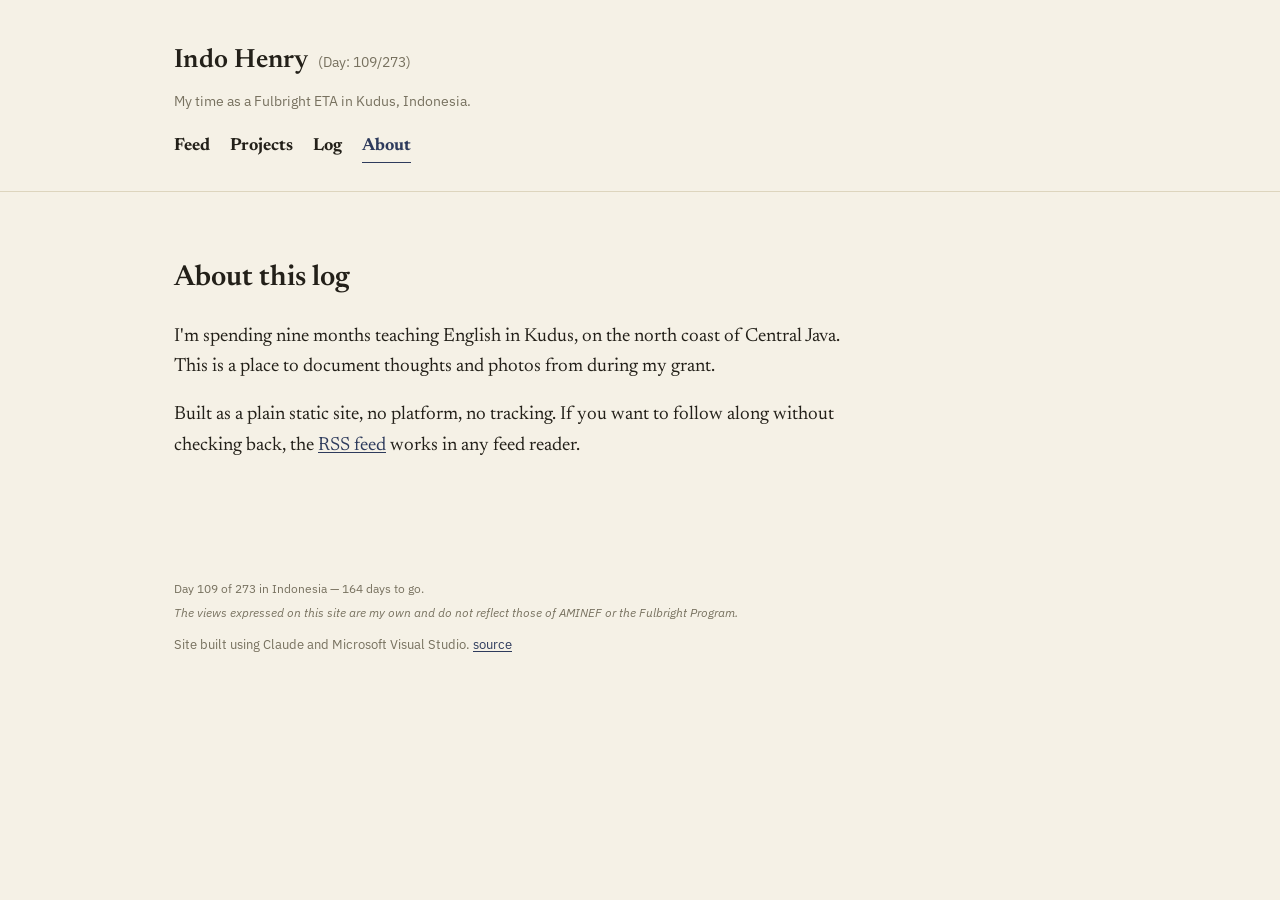
<file: about.html>
<!DOCTYPE html>
<html lang="en">
<head>
<meta charset="UTF-8">
<meta name="viewport" content="width=device-width, initial-scale=1.0">
<title>About — Indo Henry</title>
<link rel="stylesheet" href="style.css">
</head>
<body>

<header class="site-head">
  <div class="site-head-inner">
    <a class="site-title" href="index.html">Indo Henry</a>
    <p class="site-tagline">My time as a Fulbright ETA in Kudus, Indonesia.</p>
    <nav class="site-nav">
      <a href="index.html">Feed</a>
      <a href="projects.html">Projects</a>
      <a href="log.html">Log</a>
      <a href="about.html" class="active">About</a>
    </nav>
  </div>
</header>

<main class="page">
  <article class="post-full">
    <h1>About this log</h1>
    <p>
      I'm spending nine months teaching English in Kudus, on the north coast of
      Central Java. This is a place to document thoughts and photos from during my grant.
    </p>
    <p>
      Built as a plain static site, no platform, no tracking. If you want to
      follow along without checking back, the <a href="feed.xml">RSS feed</a>
      works in any feed reader.
    </p>
  </article>
</main>

<footer class="site-foot">
  <p id="days-tracker" class="days-tracker"></p>
  <p class="disclaimer">The views expressed on this site are my own and do not reflect those of AMINEF or the Fulbright Program.</p>
  <p>Site built using Claude and Microsoft Visual Studio. <a href="https://github.com/">source</a></p>
</footer>

<script src="days-tracker.js"></script>
</body>
</html>
</file>
<file: style.css>
@import url('https://fonts.googleapis.com/css2?family=Newsreader:ital,opsz,wght@0,6..72,400;0,6..72,500;0,6..72,600;1,6..72,400&family=IBM+Plex+Sans:wght@400;500&display=swap');

:root {
  --bg: #F5F1E6;
  --paper: #FBF8F0;
  --ink: #232019;
  --muted: #77715F;
  --indigo: #2E3B5C;
  --paddy: #4B6B4F;
  --rule: #DDD5BE;
  --serif: "Newsreader", "Iowan Old Style", "Palatino Linotype", Georgia, serif;
  --sans: "IBM Plex Sans", -apple-system, BlinkMacSystemFont, "Segoe UI", sans-serif;
}

* { box-sizing: border-box; }

html { -webkit-text-size-adjust: 100%; }

body {
  margin: 0;
  background: var(--bg);
  color: var(--ink);
  font-family: var(--serif);
  font-size: 19px;
  line-height: 1.6;
}

a {
  color: var(--indigo);
  text-decoration-thickness: 1px;
  text-underline-offset: 2px;
}
a:hover { color: var(--paddy); }

/* ---------- Header ---------- */

.site-head {
  border-bottom: 1px solid var(--rule);
  padding: 2.5rem 0 1.75rem;
}

.header-subscribe-form { 
  display: flex; 
  gap: 0.5rem; 
  margin: 0.75rem 0 1.25rem; } 
  
.header-subscribe-form input[type="email"] { font-family: var(--sans); font-size: 0.85rem; padding: 0.35rem 0.6rem; border: 1px solid var(--rule); border-radius: 3px; background: var(--paper); color: var(--ink); width: 200px; } .header-subscribe-form input[type="submit"] { font-family: var(--sans); font-size: 0.85rem; padding: 0.35rem 0.8rem; border: 1px solid var(--indigo); border-radius: 3px; background: transparent; color: var(--indigo); cursor: pointer; } .header-subscribe-form input[type="submit"]:hover { background: var(--indigo); color: var(--paper); }

.site-head-inner {
  max-width: 980px;
  margin: 0 auto;
  padding: 0 1.5rem;
}

/* Homepage only: line the header up with the post text instead of the date column */
body:has(.main-layout) .site-head-inner {
  padding-left: 8rem;
}

@media (max-width: 560px) {
  body:has(.main-layout) .site-head-inner {
    padding-left: 1.5rem;
  }
}

.site-title {
  font-family: var(--serif);
  font-size: 1.65rem;
  font-weight: 600;
  color: var(--ink);
  text-decoration: none;
  letter-spacing: 0.01em;
}
.site-title:hover { color: var(--indigo); }

.site-day-count {
  font-family: var(--sans);
  font-size: 0.85rem;
  color: var(--muted);
  margin-left: 0.6rem;
  white-space: nowrap;
}

.site-tagline {
  font-family: var(--sans);
  font-size: 0.9rem;
  color: var(--muted);
  margin: 0.4rem 0 1.25rem;
}

.site-nav {
  font-family: var(--serif);
  font-size: 1.1rem;
  display: flex;
  gap: 1.25rem;
  font-weight: bold;
}

.site-nav a {
  color: var(--ink);
  text-decoration: none;
  padding-bottom: 2px;
  border-bottom: 1px solid transparent;
}
.site-nav a:hover,
.site-nav a.active {
  border-bottom-color: var(--indigo);
  color: var(--indigo);
}

/* ---------- Feed layout ---------- */

.feed {
  max-width: 680px;
  margin: 0 auto;
  padding: 2.5rem 1.5rem 4rem;
}

.post {
  display: grid;
  grid-template-columns: 84px 1fr;
  gap: 1.25rem;
  padding: 2rem 0;
  border-bottom: 1px solid var(--rule);
}
.post:first-child { padding-top: 0; }
.post:last-child { border-bottom: none; }

.post-date {
  font-family: var(--sans);
  font-size: 0.78rem;
  color: var(--muted);
  line-height: 1.4;
  padding-top: 0.3rem;
}
.post-date .day {
  display: block;
  font-size: 1.4rem;
  font-family: var(--serif);
  color: var(--indigo);
  font-weight: 500;
  line-height: 1;
  margin-bottom: 0.2rem;
}

.post-body h2 {
  font-size: 1.3rem;
  font-weight: 600;
  margin: 0 0 0.6rem;
  line-height: 1.3;
}

.post-body p {
  margin: 0 0 1rem;
}

.post-body p:last-child { margin-bottom: 0; }

.post-tags {
  font-family: var(--sans);
  font-size: 0.78rem;
  color: var(--paddy);
  margin-top: 0.9rem;
}

.post-photo {
  width: 100%;
  border-radius: 2px;
  border: 1px solid var(--rule);
  margin: 1rem 0;
  display: block;
}

.post-photo-caption {
  font-family: var(--sans);
  font-size: 0.8rem;
  color: var(--muted);
  margin: -0.75rem 0 1rem;
}

/* ---------- Media rail (homepage) ---------- */

.main-layout {
  display: grid;
  grid-template-columns: 1fr auto 300px;
  gap: 2rem;
  max-width: 980px;
  margin: 0 auto;
  padding: 0 1.5rem;
  align-items: start;
}

.media-item-title {
  font-family: var(--serif);
  font-size: 0.95rem;
  font-weight: 500;
  color: var(--ink);
}

.main-layout .feed {
  max-width: none;
  padding: 2.5rem 0 4rem;
}

.media-rail-title {
  font-size: 1.3rem;
  font-weight: 600;
  line-height: 1.3;
  margin: 0 0 1rem;
}

.main-divider {
  width: 1px;
  background: var(--rule);
  align-self: stretch;
}

.media-rail {
  padding: 2.5rem 0 4rem;
}

#media-rail-items {
  display: flex;
  flex-direction: column;
  gap: 2.5rem;
}

.media-item {
  display: flex;
  flex-direction: column;
  gap: 0.4rem;
}

.media-visual {
  width: 100%;
  border-radius: 2px;
  border: 1px solid var(--rule);
  display: block;
}

.media-audio { width: 100%; }

.media-time {
  font-family: var(--sans);
  font-size: 0.72rem;
  color: var(--muted);
}

@media (max-width: 860px) {
  .main-layout { grid-template-columns: 1fr; }
  .main-divider { display: none; }
  .media-rail { border-top: 1px solid var(--rule); padding-top: 2rem; }
}

.media-item-text {
  font-family: var(--serif);
  font-size: 0.85rem;
  line-height: 1.5;
  color: var(--ink);
  margin: 0;
}

/* ---------- Projects page ---------- */
.project-image {
  min-width: 0;
}

.project-image video {
  width: 100%;
  height: auto;
  display: block;
  border: 1px solid var(--rule);
}

.projects-layout {
  display: grid;
  grid-template-columns: 200px 1fr;
  gap: 2.5rem;
  max-width: 980px;
  margin: 0 auto;
  padding: 2.5rem 1.5rem 4rem;
  align-items: start;
}

.projects-sidebar {
  position: sticky;
  top: 2.5rem;
}

.projects-nav {
  display: flex;
  flex-direction: column;
  gap: 0.6rem;
}

.projects-nav-link {
  font-family: var(--sans);
  font-size: 0.85rem;
  color: var(--ink);
  text-decoration: none;
  padding-bottom: 2px;
  border-bottom: 1px solid transparent;
}
.projects-nav-link:hover {
  color: var(--indigo);
  border-bottom-color: var(--indigo);
}

.projects-main {
  display: flex;
  flex-direction: column;
  gap: 4rem;
}

.project-section {
  scroll-margin-top: 2rem;
}

.project-title {
  font-size: 1.6rem;
  font-weight: 600;
  margin: 0 0 0.4rem;
}

.project-description {
  font-family: var(--sans);
  font-size: 0.9rem;
  color: var(--muted);
  margin: 0 0 1.5rem;
}

.project-grid {
  display: grid;
  grid-template-columns: repeat(3, 1fr);
  gap: 1rem;
}

.project-image {
  margin: 0;
}

.project-image img {
  width: 100%;
  display: block;
  border: 1px solid var(--rule);
}

.project-image figcaption {
  font-family: var(--sans);
  font-size: 0.75rem;
  color: var(--muted);
  margin-top: 0.4rem;
}

@media (max-width: 760px) {
  .projects-layout { grid-template-columns: 1fr; }
  .projects-sidebar { position: static; }
  .project-grid { grid-template-columns: repeat(2, 1fr); }
}

.project-subtitle {
  font-family: var(--serif);
  font-style: italic;
  font-size: 0.95rem;
  color: var(--muted);
  margin: 0 0 0.6rem;
}

/* ---------- Lightbox ---------- */

.project-image img {
  cursor: zoom-in;
}

.lightbox-overlay {
  display: none;
  position: fixed;
  inset: 0;
  background: rgba(20, 18, 14, 0.92);
  z-index: 1000;
  align-items: center;
  justify-content: center;
}
.lightbox-overlay.open {
  display: flex;
}

.lightbox-image {
  max-width: 85vw;
  max-height: 85vh;
  object-fit: contain;
  border: 1px solid rgba(255,255,255,0.15);
}

.lightbox-close {
  position: absolute;
  top: 1.5rem;
  right: 2rem;
  background: none;
  border: none;
  color: #fff;
  font-size: 2.2rem;
  line-height: 1;
  cursor: pointer;
}

.lightbox-prev,
.lightbox-next {
  position: absolute;
  top: 50%;
  transform: translateY(-50%);
  background: none;
  border: none;
  color: #fff;
  font-size: 3rem;
  line-height: 1;
  cursor: pointer;
  padding: 0.5rem 1rem;
}
.lightbox-prev { left: 1rem; }
.lightbox-next { right: 1rem; }

.lightbox-caption {
  position: absolute;
  bottom: 2rem;
  left: 0;
  right: 0;
  text-align: center;
  font-family: var(--sans);
  font-size: 0.85rem;
  color: #ddd;
}

/* ---------- Standalone pages (about/now) ---------- */

.page {
  max-width: 980px;
  margin: 0 auto;
  padding: 2.5rem 1.5rem 4rem;
}

.post-full {
  max-width: 680px;
}

.post-full h1 {
  font-size: 1.8rem;
  font-weight: 600;
  margin-bottom: 1.25rem;
}

.post-full p { margin: 0 0 1.1rem; }

.now-updated { color: var(--muted); font-family: var(--sans); font-size: 0.85rem; }

.now-list {
  padding-left: 1.2rem;
}
.now-list li { margin-bottom: 0.6rem; }

/* ---------- Log page ---------- */

.log-layout {
  display: grid;
  grid-template-columns: 160px 1fr;
  gap: 2.5rem;
  max-width: 980px;
  margin: 0 auto;
  padding: 2.5rem 1.5rem 4rem;
  align-items: start;
}

.log-sidebar {
  position: sticky;
  top: 2.5rem;
}

.log-nav {
  display: flex;
  flex-direction: column;
  gap: 0.6rem;
}

.log-nav-link {
  font-family: var(--sans);
  font-size: 0.85rem;
  color: var(--ink);
  text-decoration: none;
  padding-bottom: 2px;
  border-bottom: 1px solid transparent;
}
.log-nav-link:hover,
.log-nav-link.active {
  color: var(--indigo);
  border-bottom-color: var(--indigo);
}

/* Feed view */

.log-feed {
  display: flex;
  flex-direction: column;
}

.log-feed-item {
  display: grid;
  grid-template-columns: 120px 1fr;
  gap: 1.25rem;
  padding: 1.5rem 0;
  border-bottom: 1px solid var(--rule);
}
.log-feed-item:first-child { padding-top: 0; }
.log-feed-item:last-child { border-bottom: none; }

.log-feed-photo {
  width: 100%;
  aspect-ratio: 1;
  object-fit: cover;
  border: 1px solid var(--rule);
  cursor: zoom-in;
}

.log-feed-date {
  font-family: var(--sans);
  font-size: 0.75rem;
  color: var(--muted);
  margin-bottom: 0.3rem;
}

.log-feed-title {
  font-size: 1.1rem;
  font-weight: 600;
  margin: 0 0 0.4rem;
}

.log-feed-description {
  font-size: 0.95rem;
  line-height: 1.5;
  margin: 0 0 0.5rem;
}

.log-feed-link {
  font-family: var(--sans);
  font-size: 0.8rem;
}

/* Library view */

.log-library {
  display: grid;
  grid-template-columns: repeat(3, 1fr);
  gap: 1.25rem;
}

.log-library-tile {
  margin: 0;
}

.log-library-tile img {
  width: 100%;
  aspect-ratio: 1;
  object-fit: cover;
  border: 1px solid var(--rule);
  display: block;
}

.log-library-tile figcaption {
  font-family: var(--sans);
  font-size: 0.8rem;
  margin-top: 0.4rem;
}

@media (max-width: 760px) {
  .log-layout { grid-template-columns: 1fr; }
  .log-sidebar { position: static; }
  .log-feed-item { grid-template-columns: 80px 1fr; }
  .log-library { grid-template-columns: repeat(2, 1fr); }
}

/* ---------- Footer ---------- */
.days-tracker {
  font-family: var(--sans);
  font-size: 0.75rem;
  color: var(--muted);
  margin: 0.75rem 0 0;
}

.disclaimer {
  font-family: var(--sans);
  font-size: 0.72rem;
  color: var(--muted);
  font-style: italic;
  margin: 0.4rem 0 0;
}

.site-foot {
  max-width: 980px;
  margin: 0 auto;
  padding: 1.5rem 1.5rem 3rem;
  font-family: var(--sans);
  font-size: 0.8rem;
  color: var(--muted);
}

.embeddable-buttondown-form {
  margin-top: 1.25rem;
  padding-top: 1.25rem;
  border-top: 1px solid var(--rule);
  display: flex;
  flex-wrap: wrap;
  align-items: center;
  gap: 0.6rem;
}

.embeddable-buttondown-form label {
  width: 100%;
  font-size: 0.8rem;
  color: var(--ink);
}

.embeddable-buttondown-form input[type="email"] {
  font-family: var(--sans);
  font-size: 0.85rem;
  padding: 0.4rem 0.6rem;
  border: 1px solid var(--rule);
  border-radius: 3px;
  background: var(--paper);
  color: var(--ink);
}

.embeddable-buttondown-form input[type="submit"] {
  font-family: var(--sans);
  font-size: 0.85rem;
  padding: 0.4rem 0.8rem;
  border: 1px solid var(--indigo);
  border-radius: 3px;
  background: transparent;
  color: var(--indigo);
  cursor: pointer;
}
.embeddable-buttondown-form input[type="submit"]:hover {
  background: var(--indigo);
  color: var(--paper);
}

/* ---------- Mobile ---------- */

@media (max-width: 560px) {
  body { font-size: 17px; }
  .post {
    grid-template-columns: 1fr;
    gap: 0.4rem;
  }
  .post-date {
    display: flex;
    align-items: baseline;
    gap: 0.4rem;
    padding-top: 0;
  }
  .post-date .day { font-size: 1rem; margin-bottom: 0; }
}

/* ---------- Reduced motion / focus ---------- */

a:focus-visible,
.site-nav a:focus-visible {
  outline: 2px solid var(--indigo);
  outline-offset: 2px;
}

@media (prefers-reduced-motion: reduce) {
  * { scroll-behavior: auto !important; }
}

/* ---------- Projects: List / Map switch ---------- */

.projects-content {
  min-width: 0;
}

.projects-toolbar {
  display: flex;
  justify-content: flex-end;
  gap: 1.1rem;
  margin: 0 0 1.5rem;
}

.view-btn {
  font-family: var(--sans);
  font-size: 0.85rem;
  color: var(--ink);
  background: none;
  border: none;
  border-bottom: 1px solid transparent;
  padding: 0 0 2px;
  cursor: pointer;
}
.view-btn:hover,
.view-btn[aria-pressed="true"] {
  color: var(--indigo);
  border-bottom-color: var(--indigo);
}

.projects-main[hidden],
.projects-map[hidden] {
  display: none;
}

/* ---------- Projects: Map view ---------- */

.map-frame {
  position: relative;
  border: 1.5px solid var(--ink);
}

.map-stage {
  position: relative;
  width: 100%;
}

.map-svg {
  display: block;
  width: 100%;
  height: 100%;
}

.map-outline,
.map-borders {
  fill: none;
  stroke: var(--ink);
  stroke-linejoin: round;
  stroke-linecap: round;
  vector-effect: non-scaling-stroke;
}
.map-outline { stroke-width: 1.1px; }
.map-borders { stroke-width: 0.6px; opacity: 0.6; }

.map-scope {
  display: flex;
  gap: 1rem;
  padding: 0.8rem 1rem 0;
}

.map-scope-btn,
.map-note-link {
  font-family: var(--sans);
  font-size: 0.85rem;
  color: var(--ink);
  background: none;
  border: none;
  border-bottom: 1px solid transparent;
  padding: 0 0 2px;
  cursor: pointer;
}
.map-scope-btn:hover,
.map-scope-btn[aria-pressed="true"] {
  color: var(--indigo);
  border-bottom-color: var(--indigo);
}
.map-note-link {
  color: var(--indigo);
  border-bottom-color: var(--indigo);
  font-size: inherit;
}
.map-note-link:hover { color: var(--paddy); border-bottom-color: var(--paddy); }

.map-note {
  margin: 0;
  padding: 0 1rem 0.8rem;
  font-family: var(--sans);
  font-size: 0.8rem;
  color: var(--muted);
}
.map-note[hidden] { display: none; }

/* Thumbtack pins sit on top of the SVG so they keep one size at any width. */

.map-pins {
  position: absolute;
  inset: 0;
  pointer-events: none;
}

.map-pin {
  position: absolute;
  width: 22px;
  height: 28px;
  padding: 0;
  margin: 0;
  background: none;
  border: none;
  transform: translate(-50%, -100%);
  cursor: pointer;
  pointer-events: auto;
}

.pin-icon {
  display: block;
  width: 100%;
  height: 100%;
  overflow: visible;
}
.pin-needle { fill: none; stroke: var(--ink); stroke-width: 1.4; stroke-linecap: round; }
.pin-collar { fill: var(--ink); }
.pin-head { fill: var(--indigo); stroke: var(--ink); stroke-width: 1; }
.pin-shine { fill: var(--paper); opacity: 0.4; }

.map-pin:hover .pin-head,
.map-pin.is-open .pin-head { fill: var(--paddy); }
.map-pin:focus-visible { outline: none; }
.map-pin:focus-visible .pin-head { stroke: var(--paddy); stroke-width: 2.5; }

.pin-count {
  position: absolute;
  top: -5px;
  right: -8px;
  min-width: 15px;
  height: 15px;
  padding: 0 3px;
  border-radius: 8px;
  background: var(--paper);
  border: 1px solid var(--ink);
  color: var(--ink);
  font-family: var(--sans);
  font-size: 0.65rem;
  line-height: 13px;
  text-align: center;
}

/* Popup */

.map-popup {
  position: absolute;
  z-index: 5;
  width: 190px;
  max-width: calc(100% - 16px);
  background: var(--paper);
  border: 1.5px solid var(--ink);
  padding: 0.6rem;
}
.map-popup[hidden] { display: none; }

.map-popup-close {
  position: absolute;
  top: 0.15rem;
  right: 0.35rem;
  z-index: 1;
  background: none;
  border: none;
  font-size: 1.3rem;
  line-height: 1;
  color: var(--ink);
  cursor: pointer;
  text-shadow: 0 0 3px var(--paper);
}
.map-popup-close:hover { color: var(--paddy); }

.map-popup-head {
  font-family: var(--sans);
  font-size: 0.8rem;
  color: var(--muted);
  margin: 0 1.4rem 0.5rem 0;
}

.map-card {
  display: block;
  color: var(--ink);
  text-decoration: none;
}
.map-card:hover .map-card-title,
.map-card:focus-visible .map-card-title {
  color: var(--indigo);
  text-decoration: underline;
  text-underline-offset: 2px;
}
.map-card:focus-visible { outline: 2px solid var(--indigo); outline-offset: 2px; }

.map-card-photo {
  display: block;
  width: 100%;
  aspect-ratio: 3 / 2;
  object-fit: cover;
  border: 1px solid var(--rule);
  margin-bottom: 0.5rem;
}

.map-card-text { display: block; }

.map-card-title {
  display: block;
  font-size: 1.05rem;
  font-weight: 600;
  line-height: 1.25;
}

.map-card-place {
  display: block;
  font-family: var(--sans);
  font-size: 0.75rem;
  color: var(--muted);
  margin-top: 0.15rem;
}

.map-card-compact {
  display: grid;
  grid-template-columns: 56px 1fr;
  gap: 0.6rem;
  align-items: center;
  padding: 0.4rem 0;
  border-top: 1px solid var(--rule);
}
.map-card-compact .map-card-photo {
  width: 56px;
  aspect-ratio: 1;
  margin: 0;
}
.map-card-compact .map-card-title { font-size: 0.95rem; }
.map-popup-head + .map-card-compact { border-top: none; padding-top: 0; }

@media (max-width: 760px) {
  .projects-toolbar { margin-bottom: 1rem; }
}
</file>
